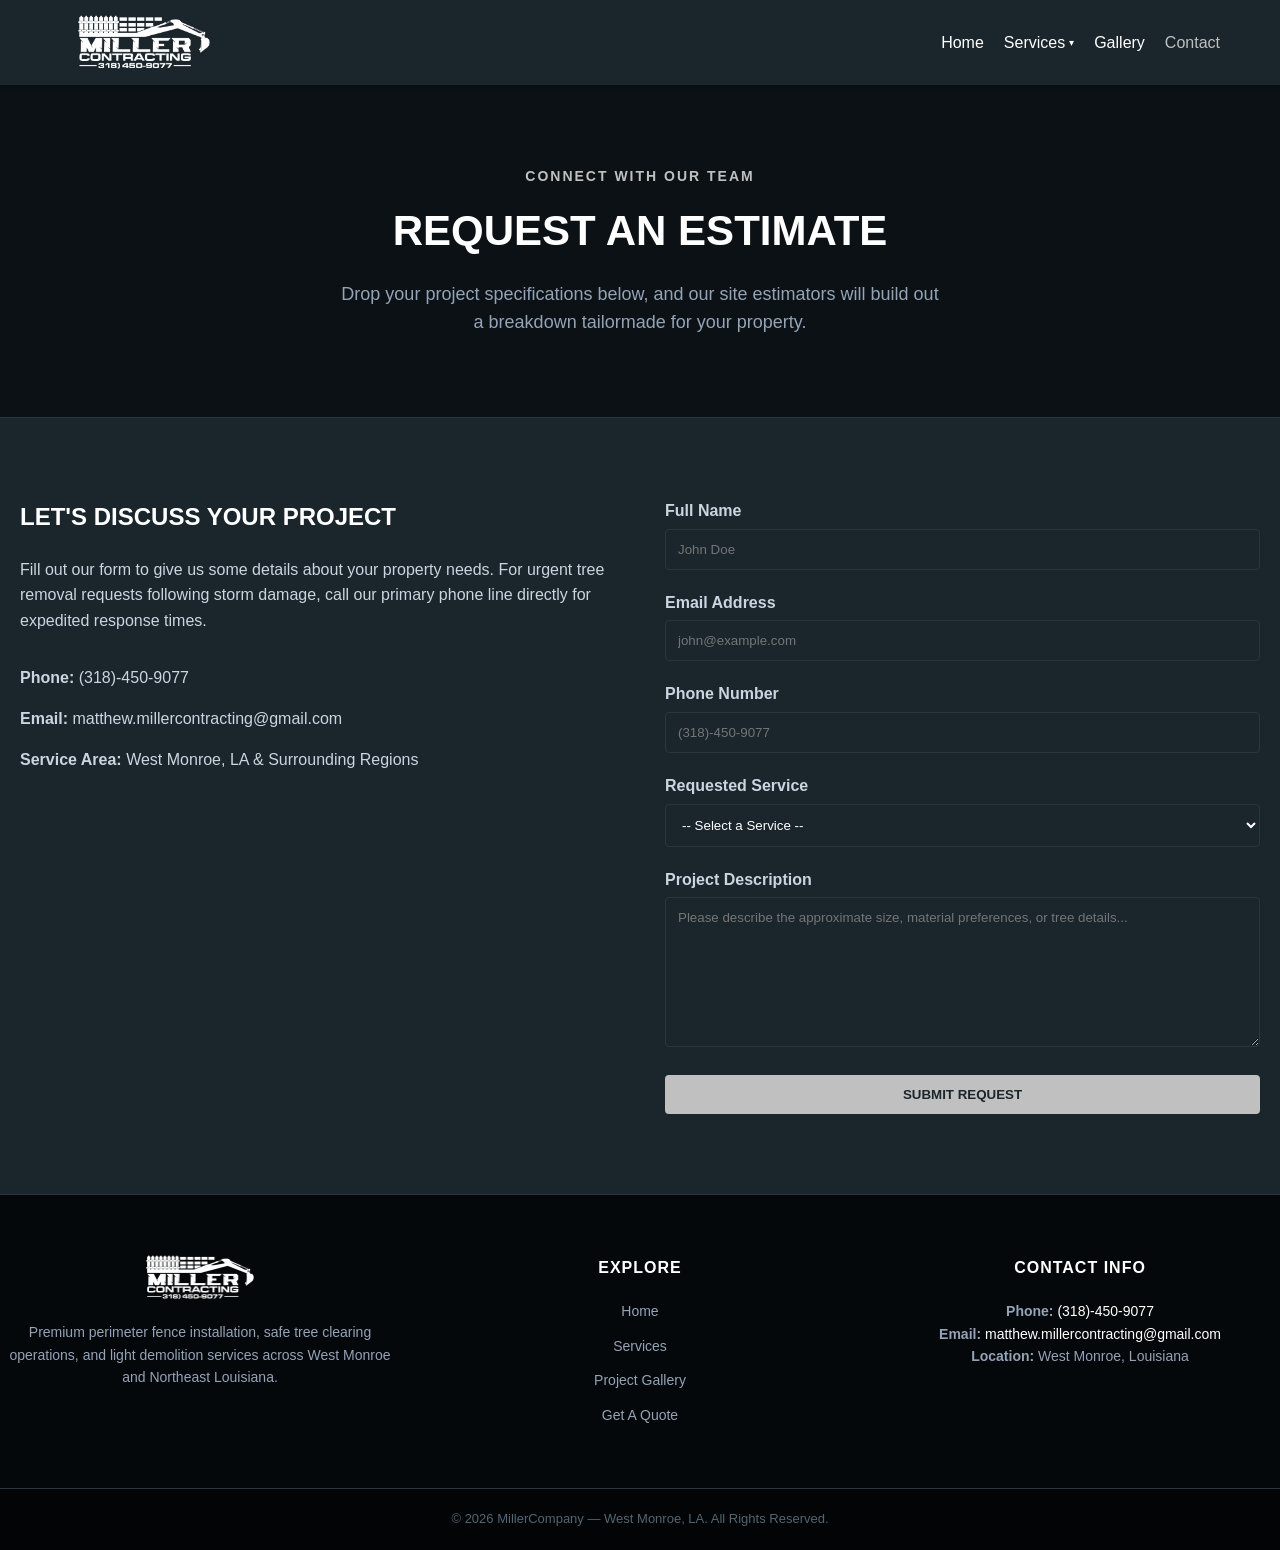
<file: contact.html>
<!DOCTYPE html>
<html lang="en">
<head>
    <meta charset="UTF-8">
    <meta name="viewport" content="width=device-width, initial-scale=1.0">
    <title>Contact &amp; Quotes | MillerCompany</title>
    <link rel="stylesheet" href="style.css">
    <link rel="icon" type="image/png" href="images/logo-white.png">
</head>
<body class="dark-theme">

    <header>
        <nav class="nav-container">
            <div class="logo">
                <a href="index.html">
                    <img src="images/logo-white.png" alt="Miller Company Logo">
                </a>
            </div>
            <button class="hamburger" id="menuBtn">&#9776;</button>
            <ul class="nav-links" id="navLinks">
                <li><a href="index.html">Home</a></li>
                <li><div class="nav-dropdown">
                    <a href="services.html" class="dropdown-trigger" onclick="toggleMobileDropdown(event)">Services <span class="chevron">&#9662;</span></a>
                    <div class="dropdown-menu">
                        <a href="services.html">All Services</a>
                        <a href="fencing.html">Fencing Services</a>
                        <a href="treeservice.html">Tree Services</a>
                        <a href="dirtwork.html">Dirt Work &amp; Land Services</a>
                    </div>
                </div></li>
                <li><a href="gallery.html">Gallery</a></li>
                <li><a href="contact.html" class="active">Contact</a></li>
            </ul>
        </nav>
    </header>

    <!-- PAGE HERO HERO COMPONENT -->
    <div class="page-hero">
        <span class="section-label">Connect With Our Team</span>
        <h1>Request An Estimate</h1>
        <p>Drop your project specifications below, and our site estimators will build out a breakdown tailormade for your property.</p>
    </div>

    <!-- MAIN FORM & INTAKE WRAPPER -->
    <section>
        <div class="container">
            <div class="contact-wrapper">
                
                <div class="contact-info">
                    <h3>Let's Discuss Your Project</h3>
                    <p>Fill out our form to give us some details about your property needs. For urgent tree removal requests following storm damage, call our primary phone line directly for expedited response times.</p>
                    
                    <div class="service-cta-wrapper">
                        <p><strong>Phone:</strong> (318)-450-9077</p>
                        <p><strong>Email:</strong> matthew.millercontracting@gmail.com</p>
                        <p><strong>Service Area:</strong> West Monroe, LA &amp; Surrounding Regions</p>
                    </div>
                </div>

                <div class="contact-form-container">
                    <form id="quoteForm" action="https://formspree.io/f/xbdvdzaz" method="POST">
                        <div class="form-group">
                            <label for="name">Full Name</label>
                            <input type="text" id="name" name="name" required placeholder="John Doe">
                        </div>
                        <div class="form-group">
                            <label for="email">Email Address</label>
                            <input type="email" id="email" name="email" required placeholder="john@example.com">
                        </div>
                        <div class="form-group">
                            <label for="phone">Phone Number</label>
                            <input type="tel" id="phone" name="phone" required placeholder="(318)-450-9077">
                        </div>
                        <div class="form-group">
                            <label for="service">Requested Service</label>
                            <select id="service" name="service" required>
                                <option value="">-- Select a Service --</option>
                                <option value="fence-install">New Fence Installation</option>
                                <option value="fence-repair">Fence Repair Work</option>
                                <option value="tree-removal">Tree Removal</option>
                                <option value="tree-trimming">Tree Pruning / Trimming</option>
                                <option value="demolition">Demolition &amp; Site Clearing</option>
                                <option value="dirtwork">Dirt Work &amp; Land Services</option>
                                <option value="other">Other Land / Property Work</option>
                            </select>
                        </div>
                        <div class="form-group">
                            <label for="message">Project Description</label>
                            <textarea id="message" name="message" required placeholder="Please describe the approximate size, material preferences, or tree details..."></textarea>
                        </div>
                        <button type="submit" class="btn btn-phone-action" style="border: none; width: 100%;">Submit Request</button>
                    </form>
                </div>

            </div>
        </div>
    </section>

    <footer class="main-site-footer">
        <div class="container footer-grid">
            
            <div class="footer-brand">
                <a href="index.html" class="footer-logo-link">
                    <img src="images/logo-white.png" alt="Miller Company Logo">
                </a>
                <p>Premium perimeter fence installation, safe tree clearing operations, and light demolition services across West Monroe and Northeast Louisiana.</p>
            </div>

            <div class="footer-col">
                <h4>Explore</h4>
                <ul>
                    <li><a href="index.html">Home</a></li>
                    <li><a href="services.html">Services</a></li>
                    <li><a href="gallery.html">Project Gallery</a></li>
                    <li><a href="contact.html">Get A Quote</a></li>
                </ul>
            </div>

            <div class="footer-col">
                <h4>Contact Info</h4>
                <p>
                    <strong>Phone:</strong> <a href="tel:3185550190">(318)-450-9077</a><br>
                    <strong>Email:</strong> <a href="mailto:matthew.millercontracting@gmail.com">matthew.millercontracting@gmail.com</a><br>
                    <strong>Location:</strong> West Monroe, Louisiana
                </p>
            </div>

        </div>

        <div class="footer-bottom">
            <div class="container footer-bottom-flex">
                <p>&copy; 2026 MillerCompany &mdash; West Monroe, LA. All Rights Reserved.</p>
            </div>
        </div>
    </footer>

    <script src="script.js"></script>
    <script>
    function toggleMobileDropdown(event) {
        if (window.innerWidth <= 768) {
            var dropdownParent = event.target.closest('.nav-dropdown');
            
            // Check if the menu is already active
            var isOpen = dropdownParent.classList.contains('mobile-open');
            
            // Prevent the browser from changing pages instantly
            event.preventDefault(); 
            
            if (!isOpen) {
                dropdownParent.classList.add('mobile-open');
            } else {
                dropdownParent.classList.remove('mobile-open');
            }
        }
    }
    </script>
</body>
</html>
</file>
<file: style.css>
/* ==========================================================================
   1. Base Reset & Root Variables
   ========================================================================== */
:root {
    --primary-color: #1a252c;   /* Dark Slate */
    --secondary-color: #C0C0C0; /* Amber/Orange Accent */
    --bg-dark-heavy: #0b1114;   /* Midnight Matte Background */
    --bg-black: #000000;        /* Deep Black Section Fill */
    --text-color: #ffffff;
    --text-muted: #94a3b8;      /* Clean Slate Gray for Readability Copy */
    --text-light: #cbd5e1;      /* Crisp Off-White for Bullets/Paragraphs */
    --white: #ffffff;
    --border-dark: #2a363f;     /* Subtle Structural Component Outlines */
    --font-stack: 'Segoe UI', Tahoma, Geneva, Verdana, sans-serif;
}

* {
    margin: 0;
    padding: 0;
    box-sizing: border-box;
}

body {
    font-family: var(--font-stack);
    line-height: 1.6;
    color: var(--text-color);
    background-color: var(--bg-black); /* Sets a consistent site fallback */
}

/* Global Utility for Dark Mode Core Pages */
.dark-theme {
    background-color: var(--primary-color);
    color: var(--white);
}

/* ==========================================================================
   2. Navigation System (Shared Sitewide)
   ========================================================================== */
header {
    background-color: var(--primary-color);
    position: sticky;
    top: 0;
    z-index: 1000;
    box-shadow: 0 2px 5px rgba(0,0,0,0.2);
}

.nav-container {
    display: flex;
    justify-content: space-between;
    align-items: center;
    max-width: 1200px;
    margin: 0 auto;
    padding: 15px 20px;
}

.logo a {
    display: flex;
    align-items: center;
}

.logo img {
    height: 55px;
    width: auto;
    min-width: 168px;
    object-fit: contain;
}

.nav-links {
    display: flex;
    align-items: center; /* Aligns textual links and dropdown box wrapper perfectly */
    gap: 20px;           /* Replaced rigid margins with uniform item distribution spacing */
    list-style: none;
}

.nav-links a {
    color: var(--white);
    text-decoration: none;
    font-weight: 500;
    transition: color 0.3s ease;
}

/* --- Navigation Interactive States --- */

/* Normal link hover + active tab coloring */
.nav-links a:hover, 
.nav-links a.active,
.dropdown-trigger.active {
    color: var(--secondary-color) !important;
}

/* Prevent sticky mobile focus colors */
.nav-links a:focus,
.dropdown-trigger:focus {
    color: inherit;
}

/* Ensure dropdown trigger functions as a flex layout element */
.dropdown-trigger {
    display: inline-flex;
    align-items: center;
    color: inherit;
    text-decoration: none;
}

/* Base style for the chevron */
.dropdown-trigger .chevron {
    font-size: 10px;
    margin-left: 4px;
    vertical-align: middle;
    display: inline-block;
    color: inherit; /* Chevron naturally mirrors the color of the text label */
    transition: transform 0.2s ease;
}

/* --- Desktop Dropdown Container Structure --- */
.nav-dropdown {
    position: relative;
    display: inline-block;
}

.dropdown-menu {
    display: none;
    position: absolute;
    top: 100%;
    left: 50%;
    transform: translateX(-50%);
    background-color: #11171c;
    min-width: 180px;
    box-shadow: 0px 8px 24px rgba(0, 0, 0, 0.5);
    border: 1px solid var(--border-dark);
    border-radius: 4px;
    padding: 8px 0;
    z-index: 1000;
    margin-top: 10px;
}

/* Hover bridge wrapper gap */
.dropdown-menu::before {
    content: '';
    position: absolute;
    top: -12px;
    left: 0;
    width: 100%;
    height: 12px;
}

.dropdown-menu a {
    color: var(--text-muted);
    padding: 10px 20px;
    text-decoration: none;
    display: block;
    font-size: 14px;
    font-weight: 500;
    text-align: left;
    transition: background-color 0.2s ease, color 0.2s ease;
}

.dropdown-menu a:hover {
    background-color: #1a232a;
    color: var(--secondary-color) !important;
}

/* Desktop Hover Triggers */
.nav-dropdown:hover .dropdown-menu {
    display: block;
}

.nav-dropdown:hover .dropdown-trigger {
    color: var(--secondary-color) !important;
}

.nav-dropdown:hover .dropdown-trigger .chevron {
    transform: rotate(180deg);
    color: var(--secondary-color);
}

/* Hamburger Display Rule */
.hamburger {
    display: none;
    cursor: pointer;
    background: none;
    border: none;
    color: var(--white);
    font-size: 24px;
}

/* ==========================================================================
   Responsive Viewport Overrides (Tightly Controlled Mobile Media Block)
   ========================================================================== */
@media (max-width: 768px) {
    .hamburger {
        display: block;
    }

    /* Reset desktop hover reveal events on mobile */
    .nav-dropdown:hover .dropdown-menu {
        display: none !important;
    }

    /* Strict Mobile Dropdown Submenu Viewport Constraints */
    .nav-links .nav-dropdown .dropdown-menu {
        display: none !important;
        visibility: hidden;
        opacity: 0;
        position: relative;
        top: 0;
        left: 0;
        transform: none;
        box-shadow: none;
        background-color: rgba(26, 37, 44, 0.4);
        border: none;
        padding-left: 15px;
        margin-top: 5px;
        border-radius: 4px;
    }

    /* Display explicitly when utility toggle class is present */
    .nav-links .nav-dropdown.mobile-open .dropdown-menu {
        display: block !important;
        visibility: visible;
        opacity: 1;
    }

    /* Force text and chevron to turn secondary color when open */
    .nav-links .nav-dropdown.mobile-open .dropdown-trigger,
    .nav-links .nav-dropdown.mobile-open .dropdown-trigger .chevron {
        color: var(--secondary-color) !important;
    }

    /* Rotate chevron upside down when open */
    .nav-links .nav-dropdown.mobile-open .dropdown-trigger .chevron {
        transform: rotate(180deg) !important;
    }

    .nav-links .nav-dropdown .dropdown-trigger,
    .nav-links .nav-dropdown .dropdown-trigger .chevron {
        color: var(--white) !important;
        transform: rotate(0deg) !important;
        transition: transform 0.2s ease, color 0.2s ease;
    }

    /* Keep your existing .mobile-open rules right below it so they take priority ONLY when open */
    .nav-links .nav-dropdown.mobile-open .dropdown-menu {
        display: block !important;
        visibility: visible;
        opacity: 1;
    }

    .nav-links .nav-dropdown.mobile-open .dropdown-trigger,
    .nav-links .nav-dropdown.mobile-open .dropdown-trigger .chevron {
        color: var(--secondary-color) !important;
    }

    .nav-links .nav-dropdown.mobile-open .dropdown-trigger .chevron {
        transform: rotate(180deg) !important;
    }
}

/* ==========================================================================
   3. Global Page Layout Headers & Hero Sections
   ========================================================================== */
/* Video Background Hero (Home Page Specific) */
.hero {
    position: relative;
    height: 70vh;
    display: flex;
    align-items: center;
    justify-content: center;
    text-align: center;
    color: var(--white);
    padding: 0 20px;
    overflow: hidden;
}

.hero-video {
    position: absolute;
    top: 50%;
    left: 50%;
    min-width: 100%;
    min-height: 100%;
    width: auto;
    height: auto;
    transform: translate(-50%, -50%);
    object-fit: cover;
    z-index: 1;
}

.hero-overlay {
    position: absolute;
    top: 0;
    left: 0;
    width: 100%;
    height: 100%;
    background: rgba(26, 37, 44, 0.8);
    z-index: 2;
}

.hero-content {
    position: relative;
    z-index: 3;
}

.hero-content h1 {
    font-size: 48px;
    margin-bottom: 20px;
    text-transform: uppercase;
}

.hero-content p {
    font-size: 20px;
    margin-bottom: 30px;
    max-width: 600px;
    margin-left: auto;
    margin-right: auto;
}

/* Standardized Inner Page Hero (Services, Contact, etc.) */
.page-hero {
    background-color: var(--bg-dark-heavy);
    color: var(--white);
    padding: 80px 20px;
    text-align: center;
    border-bottom: 1px solid var(--border-dark);
}

.section-label {
    color: var(--secondary-color);
    text-transform: uppercase;
    letter-spacing: 2px;
    font-size: 14px;
    font-weight: bold;
    display: block;
    margin-bottom: 10px;
}

.page-hero h1 {
    font-size: 42px;
    text-transform: uppercase;
    margin-bottom: 15px;
}

.page-hero p {
    max-width: 600px;
    margin: 0 auto;
    font-size: 18px;
    color: var(--text-muted);
}

/* ==========================================================================
   4. Buttons & Global Structural Layouts
   ========================================================================== */
section {
    padding: 80px 20px;
}

.container {
    max-width: 1350px;
    margin: 0 auto;
}

.section-title {
    text-align: center;
    font-size: 36px;
    margin-bottom: 50px;
    position: relative;
    text-transform: uppercase;
    color: var(--white); /* Updated globally to match dark aesthetic */
}

.section-title::after {
    content: '';
    display: block;
    width: 60px;
    height: 4px;
    background-color: var(--secondary-color);
    margin: 10px auto 0;
}

.btn {
    display: inline-block;
    padding: 12px 30px;
    text-decoration: none;
    font-weight: bold;
    text-transform: uppercase;
    border-radius: 4px;
    transition: all 0.3s ease;
}

.btn-primary {
    background-color: var(--secondary-color);
    color: var(--primary-color);
}

.btn-primary:hover {
    background-color: var(--white);
    color: var(--primary-color);
}

.btn-secondary {
    border: 2px solid var(--white);
    color: var(--white);
    margin-left: 15px;
}

.btn-secondary:hover {
    background-color: var(--white);
    color: var(--primary-color);
}

/* Base structural layout grids */
.grid-2 {
    display: grid;
    grid-template-columns: repeat(2, 1fr);
    gap: 40px;
    align-items: center;
}

.grid-3 {
    display: grid;
    grid-template-columns: repeat(3, 1fr);
    gap: 30px;
}

/* ==========================================================================
   5. Dark Overlay Showcase Cards Component
   ========================================================================== */
.card {
    position: relative;
    height: 350px;
    border-radius: 6px;
    overflow: hidden;
    display: flex;
    align-items: flex-end;
    padding: 30px;
    text-align: center;
    transition: transform 0.3s ease;
}

.card:hover {
    transform: translateY(-5px);
}

.card-bg {
    position: absolute;
    top: 0;
    left: 0;
    width: 100%;
    height: 100%;
    object-fit: cover;
    z-index: 1;
}

.card-overlay {
    position: absolute;
    top: 0;
    left: 0;
    width: 100%;
    height: 100%;
    background: linear-gradient(
        to bottom, 
        rgba(26, 37, 44, 0.2) 0%,   
        rgba(26, 37, 44, 0.6) 50%,  
        var(--primary-color) 100%   
    );
    z-index: 2;
}

.card-content {
    position: relative;
    z-index: 3;
    width: 100%;
    color: var(--white);
}

.card h3 {
    margin-bottom: 10px;
    font-size: 22px;
    color: var(--white);
    text-transform: uppercase;
    letter-spacing: 0.5px;
}

.card p {
    font-size: 14px;
    line-height: 1.4;
    opacity: 0.95;
}

/* ==========================================================================
   6. Alternating Service Details Component
   ========================================================================== */
.services-detailed-section {
    padding: 80px 20px;
    background-color: var(--primary-color);
}

.service-list-wrapper {
    display: flex;
    flex-direction: column;
    gap: 5rem;
}

.service-detail-row {
    display: grid;
    grid-template-columns: 1fr 1fr;
    gap: 3rem;
    align-items: center;
}

.service-media img {
    width: 100%;
    min-width: 350px;
    height: 320px;
    object-fit: cover;
    border-top: 3px solid var(--secondary-color);
    border-radius: 4px;
    box-shadow: 0 4px 20px rgba(0, 0, 0, 0.4);
}

.service-text h2 {
    font-size: 28px;
    text-transform: uppercase;
    color: var(--white);
}

.accent-divider {
    width: 50px;
    height: 3px;
    background-color: var(--secondary-color);
    margin: 10px 0 20px;
}

.service-text p {
    color: var(--text-muted);
    margin-bottom: 1.5rem;
}

.service-bullets {
    color: var(--text-light);
    padding-left: 1.25rem;
    line-height: 2;
}

.service-cta-wrapper {
    margin-top: 2rem;
}

.dark-separator {
    border: 0;
    border-top: 1px solid var(--border-dark);
}

/* ==========================================================================
   7. Heavy Action Bottom Banners & Callouts
   ========================================================================== */
.bottom-cta-banner {
    background: var(--bg-dark-heavy);
    padding: 4rem 20px;
    text-align: center;
    border-top: 4px solid var(--secondary-color);
}

.bottom-cta-banner h2 {
    color: var(--white);
    text-transform: uppercase;
    margin-bottom: 0.75rem;
    letter-spacing: 1px;
}

.bottom-cta-banner p {
    color: var(--text-muted);
    margin-bottom: 2rem;
    max-width: 500px;
    margin-left: auto;
    margin-right: auto;
}

.cta-buttons-container {
    display: flex;
    gap: 1.25rem;
    justify-content: center;
    flex-wrap: wrap;
}

.btn-phone-action {
    background: var(--secondary-color);
    color: var(--primary-color);
    font-weight: bold;
    padding: 12px 30px;
    text-decoration: none;
    text-transform: uppercase;
    border-radius: 4px;
}

.btn-phone-action:hover {
    background: var(--white);
    color: var(--primary-color);
}

/* ==========================================================================
   8. Lead Intake Contact Forms
   ========================================================================== */
.contact-wrapper {
    display: grid;
    grid-template-columns: 1fr 1fr;
    gap: 50px;
}

.contact-info h3 {
    font-size: 24px;
    margin-bottom: 20px;
    text-transform: uppercase;
}

.contact-info p {
    margin-bottom: 15px;
    color: var(--text-light);
}

.form-group {
    margin-bottom: 20px;
}

.form-group label {
    display: block;
    margin-bottom: 5px;
    font-weight: 600;
    color: var(--text-light);
}

.form-group input, 
.form-group select, 
.form-group textarea {
    width: 100%;
    padding: 12px;
    background-color: var(--primary-color);
    border: 1px solid var(--border-dark);
    border-radius: 4px;
    color: var(--white);
    font-family: var(--font-stack);
}

.form-group input:focus,
.form-group select:focus,
.form-group textarea:focus {
    outline: none;
    border-color: var(--secondary-color);
}

.form-group textarea {
    height: 150px;
    resize: vertical;
}

/* ==========================================================================
   9. Footer Systems
   ========================================================================== */
footer {
    background-color: #05080a;
    color: var(--text-muted);
    padding: 40px 20px;
    text-align: center;
    font-size: 14px;
    border-top: 1px solid var(--border-dark);
}

/* ==========================================================================
   10. Responsive Design Media Queries
   ========================================================================== */
@media (max-width: 768px) {
    .nav-links {
        display: none;
        flex-direction: column;
        position: absolute;
        top: 75px;
        left: 0;
        width: 100%;
        background-color: var(--primary-color);
        padding: 20px;
    }
    
    .nav-links.active {
        display: flex;
    }
    
    .nav-links li {
        margin: 15px 0;
        text-align: center;
    }
    
    .hamburger {
        display: block;
    }
    
    /* Layout Unstacking Overrides */
    .grid-2, 
    .grid-3, 
    .contact-wrapper {
        grid-template-columns: 1fr;
    }
    
    .service-detail-row {
        display: flex !important;
        flex-direction: column !important;
        gap: 2rem !important;
    }
    
    /* Ensures media images gracefully layer chronological order on mobile screens */
    .service-detail-row:nth-child(even) {
        flex-direction: column-reverse !important;
    }
    
    .hero-content h1 {
        font-size: 32px;
    }
    
    .btn-secondary {
        margin-left: 0;
        margin-top: 15px;

    }
}

/* ==========================================================================
   11. Dynamic Project Gallery & Lightbox Architecture
   ========================================================================== */
.gallery-grid {
    display: grid;
    grid-template-columns: repeat(auto-fill, minmax(300px, 1fr));
    gap: 20px;
}

.gallery-item {
    overflow: hidden;
    border-radius: 4px;
    border-top: 3px solid var(--border-dark);
    box-shadow: 0 4px 15px rgba(0,0,0,0.3);
    cursor: pointer;
    height: 250px;
}

.gallery-item img {
    width: 100%;
    height: 100%;
    object-fit: cover;
    transition: transform 0.4s ease;
    aspect-ratio: 4 / 3;
}

.gallery-item:hover img {
    transform: scale(1.05);
}

.gallery-item:hover {
    border-color: var(--secondary-color);
}

/* Lightbox Modal Overlay Backdrop */
.lightbox {
    display: none; /* Hidden strictly by default until activated by JS */
    position: fixed;
    z-index: 2000;
    top: 0;
    left: 0;
    width: 100%;
    height: 100%;
    background-color: rgba(5, 8, 10, 0.95);
    align-items: center;
    justify-content: center;
}

/* Modal Open state trigger helper class */
.lightbox.active {
    display: flex;
}

#lightboxImg {
    max-width: 85%;
    max-height: 80vh;
    object-fit: contain;
    border: 2px solid var(--border-dark);
    border-radius: 4px;
    box-shadow: 0 10px 30px rgba(0,0,0,0.5);
}

/* Action Control Mechanics */
.lightbox-close {
    position: absolute;
    top: 30px;
    right: 40px;
    color: var(--white);
    font-size: 40px;
    background: none;
    border: none;
    cursor: pointer;
}

.lightbox-arrow {
    position: absolute;
    top: 50%;
    transform: translateY(-50%);
    background: rgba(26, 37, 44, 0.6);
    color: var(--white);
    border: 1px solid var(--border-dark);
    font-size: 24px;
    padding: 12px 18px;
    cursor: pointer;
    border-radius: 4px;
    transition: background 0.2s ease;
}

.lightbox-arrow:hover {
    background: var(--secondary-color);
    color: var(--primary-color);
}

.left-arrow { left: 30px; }
.right-arrow { right: 30px; }

@media (max-width: 768px) {
    .lightbox-arrow {
        padding: 8px 14px;
        font-size: 18px;
    }
    .left-arrow { left: 10px; }
    .right-arrow { right: 10px; }
}

/* ==========================================================================
   12. Multi-Column Footer Grid Architecture
   ========================================================================== */
.main-site-footer {
    background-color: #05080a; /* Ultra-dark backdrop to contrast with your sections */
    border-top: 1px solid var(--border-dark);
    padding: 60px 0 0 0;
    color: var(--text-muted);
    font-size: 14px;
}

.footer-grid {
    display: grid;
    grid-template-columns: 1fr 1fr 1fr;
    gap: 40px;
    padding-bottom: 50px;
}

.footer-brand {
    display: flex;
    flex-direction: column;
    align-items: center; 
    text-align: center;     
    gap: 15px;
}

.footer-logo-link img {
    height: 45px;
    width: auto;
    object-fit: contain;
    display: inline-block;
}

.footer-brand p {
    line-height: 1.6;
    max-width: 400px;
}

.footer-col h4 {
    color: var(--white);
    font-size: 16px;
    font-weight: 600;
    text-transform: uppercase;
    letter-spacing: 1px;
    margin-bottom: 20px;
}

.footer-col ul {
    list-style: none;
    padding: 0;
    margin: 0;
}

.footer-col ul li {
    margin-bottom: 12px;
}

.footer-col a {
    color: var(--text-muted);
    text-decoration: none;
    transition: color 0.2s ease;
}

.footer-col a:hover {
    color: var(--secondary-color); /* Highlight with your brand secondary color */
}

/* Contact Details Override Link Coloration */
.footer-col p a {
    color: var(--white);
    font-weight: 500;
}

/* Footer Bottom Base Ribbon */
.footer-bottom {
    border-top: 1px solid var(--border-dark);
    padding: 20px 0;
    background-color: #020405;
    text-align: center;
}

.footer-bottom p {
    font-size: 13px;
    margin: 0;
    color: #526675;
}

/* Responsive Breakpoints */
@media (max-width: 992px) {
    .footer-grid {
        grid-template-columns: 1fr 1fr;
        gap: 30px;
    }
    .footer-brand {
        grid-column: span 2;
        margin-bottom: 15px;
    }
}

@media (max-width: 576px) {
    .footer-grid {
        grid-template-columns: 1fr;
        gap: 25px;
    }
    .footer-brand {
        grid-column: span 1;
    }
}

/* ==========================================================================
   13. Homepage Services Preview Grid Layout
   ========================================================================== */
.services-preview-section {
    background-color: #0b0f12; /* Keeps background cohesive with home design flow */
    padding: 80px 0;
    border-bottom: 1px solid var(--border-dark);
}

/* Centralized Header Typography Configuration */
.section-header-centered {
    text-align: center;
    margin-bottom: 50px;
}

.section-header-centered h2 {
    color: var(--white);
    font-size: 32px;
    text-transform: uppercase;
    margin-top: 10px;
    letter-spacing: 1px;
}

.accent-divider-centered {
    width: 60px;
    height: 3px;
    background-color: var(--secondary-color);
    margin: 15px auto 0 auto;
    border-radius: 2px;
}

/* Five-Column Responsive Flex-Grid Grid Box */
.services-preview-grid {
    display: grid;
    /* Lowers the threshold to 200px so 5 columns fit easily on a standard desktop screen */
    grid-template-columns: repeat(auto-fit, minmax(200px, 1fr));
    gap: 20px; /* Snugs the gap down slightly to grant the cards more breathing room */
    margin-bottom: 45px;
}

.service-preview-card {
    background-color: #11171c;
    border: 1px solid var(--border-dark);
    border-radius: 4px;
    padding: 15px; /* Reduced from 25px to keep card heights elegant when slim */
    text-align: center;
    transition: transform 0.3s ease, border-color 0.3s ease;
}

.card-image-box {
    width: 100%;
    height: 140px; /* Reduced from 180px so the layout doesn't look like a tall vertical strip */
    overflow: hidden;
    border-radius: 2px;
    margin-bottom: 15px;
    border-bottom: 2px solid var(--border-dark);
}

.service-preview-card h3 {
    color: var(--white);
    font-size: 16px; /* Slightly scaled down text so headings don't wrap aggressively */
    font-weight: 600;
    margin-bottom: 10px;
}

.service-preview-card p {
    color: var(--text-muted);
    font-size: 13px; /* Clean, highly readable body size for tighter rows */
    line-height: 1.5;
}

.service-preview-card:hover {
    transform: translateY(-5px);
    border-color: var(--secondary-color);
}

.card-image-box {
    width: 100%;
    height: 180px;
    overflow: hidden;
    border-radius: 2px;
    margin-bottom: 20px;
    border-bottom: 2px solid var(--border-dark);
}

.card-image-box img {
    width: 100%;
    height: 100%;
    object-fit: cover;
    transition: transform 0.4s ease;
}

.service-preview-card:hover .card-image-box img {
    transform: scale(1.04);
}

.service-preview-card h3 {
    color: var(--white);
    font-size: 18px;
    font-weight: 600;
    margin-bottom: 12px;
}

.service-preview-card p {
    color: var(--text-muted);
    font-size: 14px;
    line-height: 1.6;
}

/* Center Bottom Link Layout Container */
.center-action-wrapper {
    text-align: center;
}

/* Mobile Layout Transformations */
@media (max-width: 992px) {
    .services-preview-grid {
        grid-template-columns: 1fr; /* Shifts into a crisp uniform list view */
        gap: 25px;
    }
    
    .service-preview-card {
        max-width: 500px;
        margin: 0 auto; /* Keeps card blocks perfectly balanced centered */
    }
}

/* Subpage Banner Typography Framework */
.subpage-hero {
    background-color: #11171c; /* Structural tone slightly lighter than absolute dark background */
    background-image: linear-gradient(rgba(11, 15, 18, 0.8), rgba(11, 15, 18, 0.8));
    background-size: cover;
    background-position: center;
    padding: 100px 20px;
    text-align: center;
}

.subpage-hero h1 {
    color: var(--white);
    font-size: 42px;
    text-transform: uppercase;
    letter-spacing: 1px;
    margin-bottom: 10px;
}

.subpage-hero p {
    color: var(--text-muted);
    font-size: 16px;
    max-width: 600px;
    margin: 20px auto 0 auto;
    line-height: 1.6;
}
</file>
